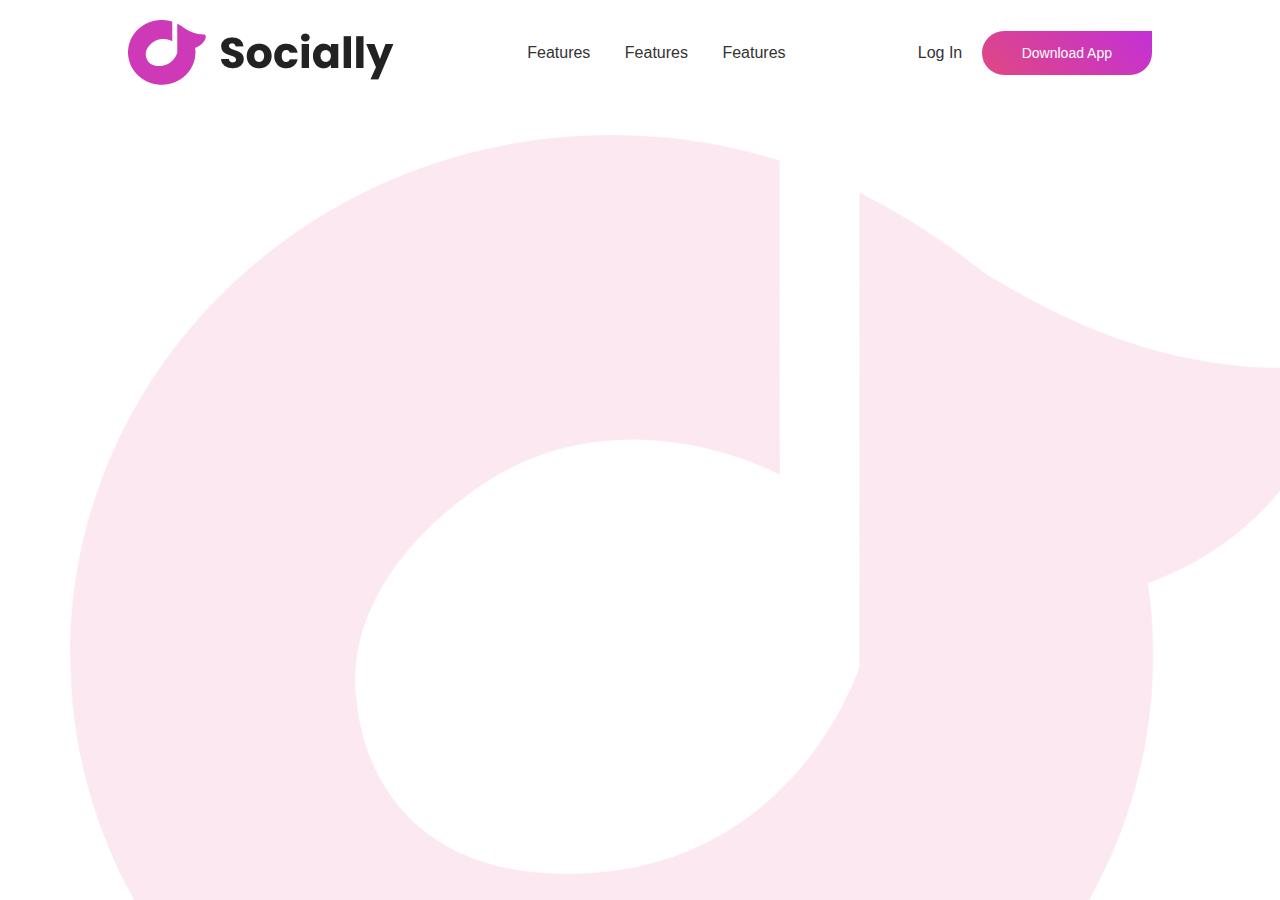
<file: htmldesign1/index.html>
<!DOCTYPE html>
<html>
    <head>
        <meta name="viewport" content="width=device-width, initial-scale=1.0">
        <title>Animated Website Design</title>
        <link rel="stylesheet" href="style.css">
    </head>
    <body>
        <div class="hero">
            <nav>
                <img src="images/logo.png" class=""logo/>
                <ul>
                    <li><a href="#">Features</a></li>
                    <li><a href="#">Features</a></li>
                    <li><a href="#">Features</a></li>
                </ul>
                <div>
                    <a href="#" class="login-btn">Log In</a>
                    <a href="#" class="btn">Download App</a>
                </div>
            </nav>
            <div class="content">
                <h1 class="anim">Make New Friends</h1>
                <p class="anim" >Socially is a new  social media platform to make new friends online in the world.</p>
                <a href="#" class="btn anim">Join Now</a>
            </div>
            <img src="images/pic.png" class="feature-img anim" />
        </div>
    </body>
    
</html>
</file>
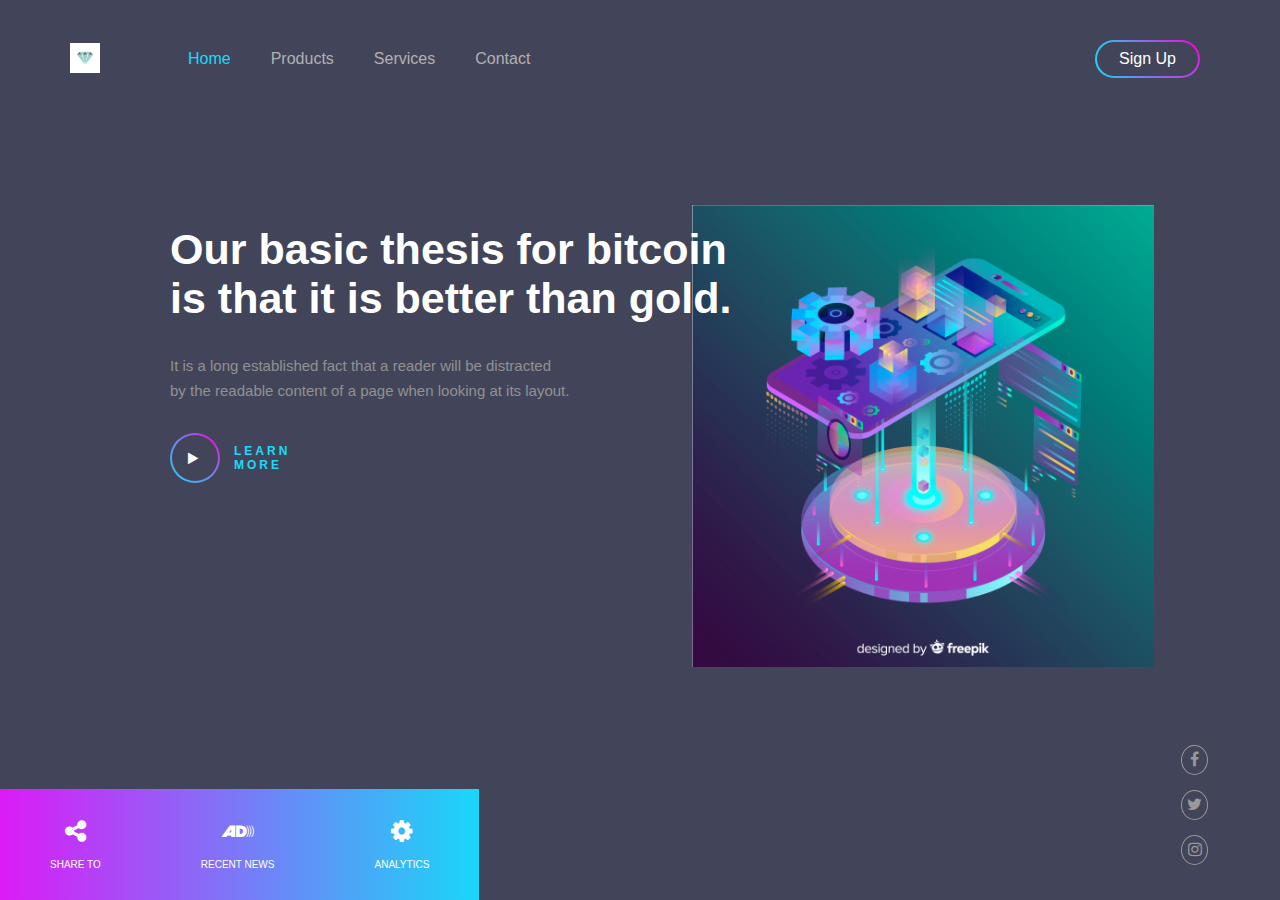
<file: htmldesign2/index.html>
<!DOCTYPE html>
<html>
    <head>
        <meta charset="UTF-8">
    <meta name="viewport" content="width=device-width, initial-scale=1.0">
        <title>
            Crypto Currency Web App
        </title>
        <link rel="stylesheet" href="style.css">
        <link rel="stylesheet" href="https://cdnjs.cloudflare.com/ajax/libs/font-awesome/4.7.0/css/font-awesome.min.css">
        
    </head>
    <body>
        <div class="container">
            <div class="menu">
                <ul>
                    <li class="logo"><img src="./assets/5897.jpg" /></li>
                    <li class="active">Home</li>
                    <li>Products</li>
                    <li>Services</li>
                    <li>Contact</li>
                    <li><a href="" class="signup_btn"><span>Sign Up</span></a></li>
                </ul>
            </div>
            <div class="banner">
                <div class="app-text">
                    <h1>Our basic thesis for bitcoin<br /> is that  it is better than gold.</h1>
                    <p>It is a long established fact that a reader will be distracted<br /> by the readable content of a page when looking at its layout. </p>
                    <div class="play_btn">
                        <div class="play_btn_inner">
                            <i class="fa fa-play"></i>
                            <small><b>LEARN MORE</b></small>
                        </div>
                    </div>
                </div>
                <div class="app-pic">
                    <img src="./assets/2221173.jpg" />
                </div>
            </div>
            <div class="quick-links">
                <ul>
                    <li>
                        <i class="fa fa-share-alt"></i>
                        <p>SHARE TO</p>
                    </li>
                    <li>
                        <i class="fa fa-audio-description"></i>
                        <p>RECENT NEWS</p>
                    </li>
                    <li>
                        <i class="fa fa-cog"></i>
                        <p>ANALYTICS</p>
                    </li>
                </ul>
            </div>
        </div>
        <div class="social_icons">
            <ul>
                <li><a href=""><i class="fa fa-facebook"></i></a></li>
                <li><a href=""><i class="fa fa-twitter"></i></a></li>
                <li><a href=""><i class="fa fa-instagram"></i></a></li>
            </ul>
        </div>
    </body>
</html>
</file>
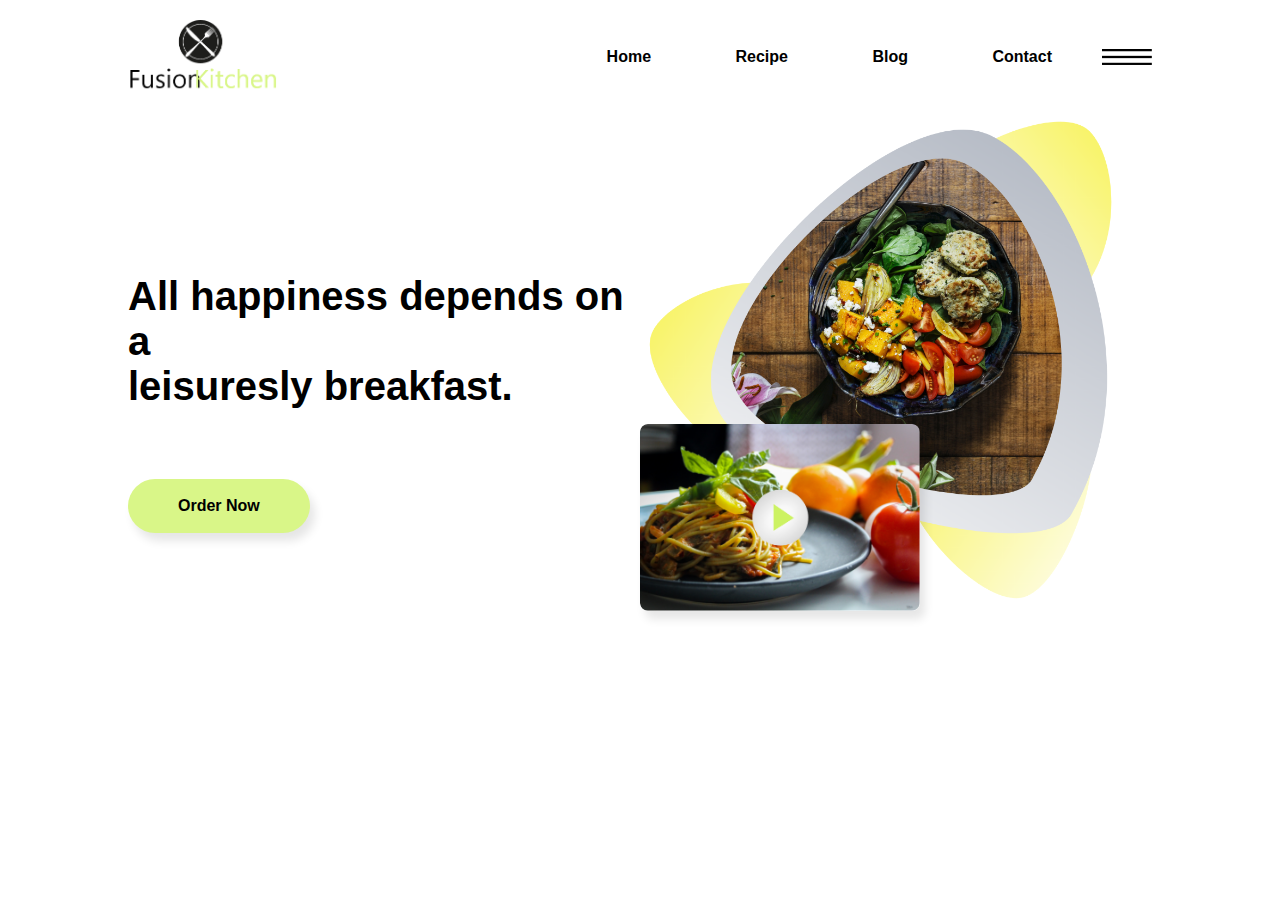
<file: htmldesign3/index.html>
<!DOCTYPE html>
<html>
    <head>
        <meta name="viewport" content="width=device-width, initial-scale=1.0" >
        <title>
Web Design - Easy Tutorials  
        </title>
        <link rel="stylesheet" href="style.css" />
    </head>
    <body>
        <div class="hero">
            <nav>
                <img src="./images/logo.png" class="logo" />
                <ul>
                    <li><a href="">Home</a></li>
                    <li><a href="">Recipe</a></li>
                    <li><a href="">Blog</a></li>
                    <li><a href="">Contact</a></li>
                </ul>
                <img src="./images/menu.png" class="menu-img" />
            </nav> 
            <div class="row">
                <div class="col">
                    <h1>All happiness depends on a <br>leisuresly breakfast.</h1>
                    <a href="#">Order Now</a>
                </div>
                <div class="col">
                    <img src="./images/pic1.png" class="feature-img" />
                    <img src="./images/pic2.png" class="thumpnail-img" />
                </div>
            </div>
        </div>
    </body>
</html>
</file>
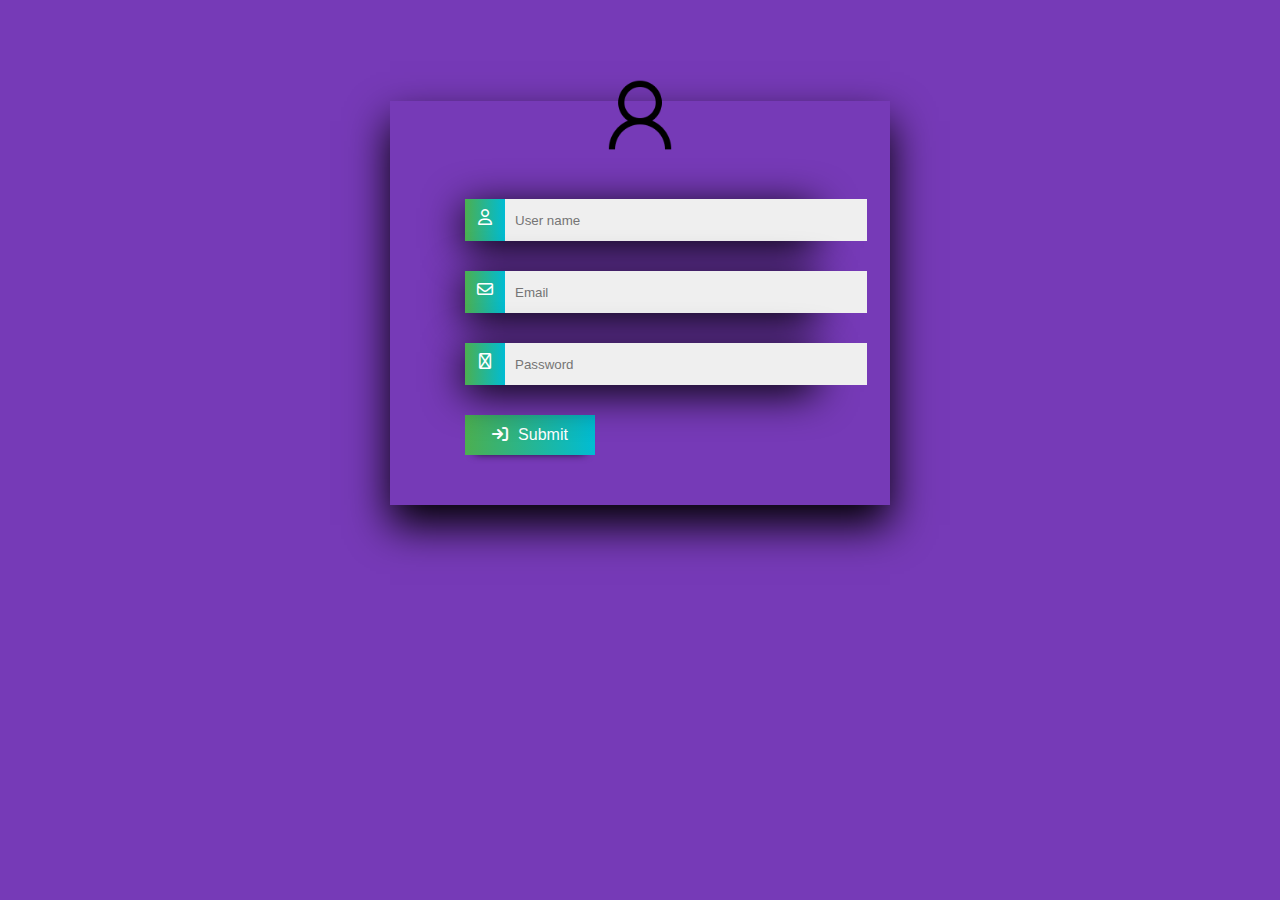
<file: htmldesign5/index.html>
<!DOCTYPE html>
<html>
<head>
  <title>Registration Form Design - With Password Strength</title>
  <link rel="stylesheet" href="style.css" />
  <!-- Include Font Awesome 6 stylesheet -->
  <link rel="stylesheet" href="https://cdn.jsdelivr.net/npm/@fortawesome/fontawesome-free@6.4.2/css/all.min.css" />
</head>
<body>
  <form>
    <img src="./images/Sample_User_Icon.png" />
    <div class="input-box">
      <span><i class="far fa-user"></i></span>
      <input type="text" placeholder="User name" required />
    </div>
    <div class="input-box">
      <span><i class="far fa-envelope"></i></span>
      <input type="email" placeholder="Email" required />
    </div>
    <div class="input-box">
      <span><i class="far fa-key"></i></span>
      <input type="password" id="password" placeholder="Password" required />
    </div>
    <button type="submit"><i class="fa fa-sign-in"></i>Submit</button>
  </form>

  <!-- Include jQuery library -->
  <script src="https://code.jquery.com/jquery-3.7.1.min.js" integrity="sha256-/JqT3SQfawRcv/BIHPThkBvs0OEvtFFmqPF/lYI/Cxo=" crossorigin="anonymous"></script>
  <!-- Include password strength script -->
  <script src="./jquery.passwordstrength.js"></script>

  <script type="text/javascript">
    $(function () {
      // Check if passwordStrength function is available
      if ($.fn.passwordStrength) {
        $("#password").passwordStrength();
      } else {
        console.error("passwordStrength function is not available.");
      }
    });
  </script>
</body>
</html>
</file>
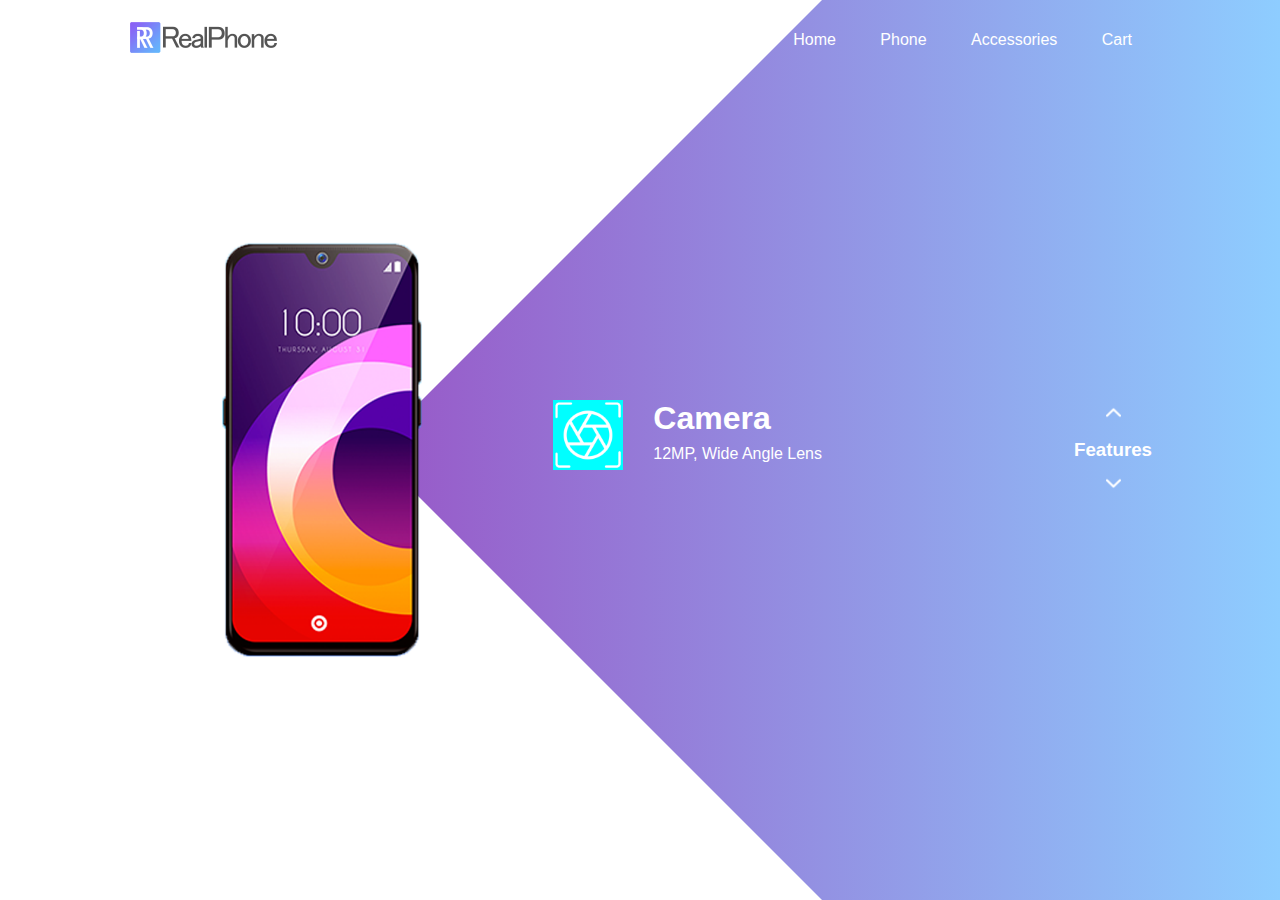
<file: htmldesign6/index.html>
<!DOCTYPE html>
<html>
  <head>
    <title>Website design using HTML and CSS</title>
    <link rel="stylesheet" href="./style.css" />
  </head>
  <body>
    <div class="main">
      <nav>
        <div class="logo">
          <img src="images/logo.png" />
        </div>
        <div class="nav-links">
          <ul>
            <li><a href="#">Home</a></li>
            <li><a href="#">Phone</a></li>
            <li><a href="#">Accessories</a></li>
            <li><a href="#">Cart</a></li>
          </ul>
        </div>
      </nav>

      <div class="information">
        <div class="overlay"></div>
        <img src="./images/mobile.png" class="mobile" />
        <div id="circle">
          <div class="feature one">
            <img src="./images/camera.png" />
            <div>
              <h1>Camera</h1>
              <p>12MP, Wide Angle Lens</p>
            </div>
          </div>
          <div class="feature two">
            <img src="./images/processor.png" />
            <div>
              <h1>Processor</h1>
              <p>Dual Core processor</p>
            </div>
          </div>
          <div class="feature three">
            <img src="./images/display.png" />
            <div>
              <h1>Display</h1>
              <p>6.5", Mini-Drop fullscreen</p>
            </div>
          </div>
          <div class="feature four">
            <img src="./images/battery.png" />
            <div>
              <h1>Battery life</h1>
              <p>5000mAh</p>
            </div>
          </div>
        </div>
      </div>

      <div class="controls">
        <img src="./images/arrow.png" id="upBtn" />
        <h3>Features</h3>
        <img src="./images/arrow.png" id="downBtn" />
      </div>
    </div>

    <script>
      var circle = document.getElementById("circle");
      var upBtn = document.getElementById("upBtn");
      var downBtn = document.getElementById("downBtn");

      var rotateValue = circle.style.transform;
      var rotateSum;

      upBtn.onclick = function () {
        rotateSum = rotateValue + "rotate(-90deg)";
        circle.style.transform = rotateSum;
        rotateValue = rotateSum;
      };

      downBtn.onclick = function () {
        rotateSum = rotateValue + "rotate(90deg)";
        circle.style.transform = rotateSum;
        rotateValue = rotateSum;
      };
    </script>
  </body>
</html>
</file>
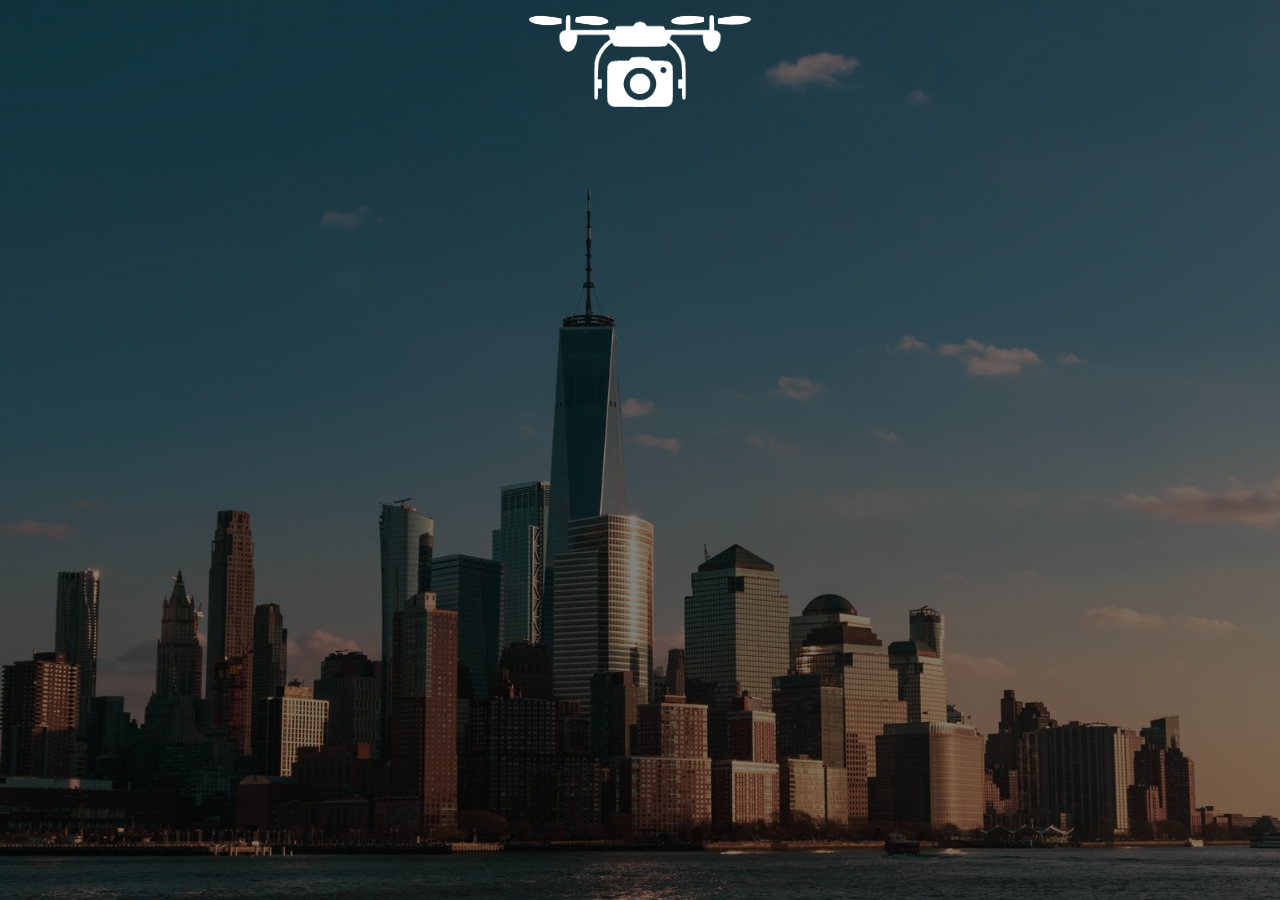
<file: htmldesign7/index.html>
<!DOCTYPE html>
<html>
  <head>
    <title>Mouse movement effect</title>
    <link rel="stylesheet" href="./style.css" />
    <script
      src="https://code.jquery.com/jquery-3.7.1.min.js"
      integrity="sha256-/JqT3SQfawRcv/BIHPThkBvs0OEvtFFmqPF/lYI/Cxo="
      crossorigin="anonymous"
    ></script>
  </head>
  <body>
    <div id="banner">
      <div id="drone-box">
        <img src="./image/drone.png" class="drone-pic" />
        <img src="./image/drone-left.png" class="drone-left" />
        <img src="./image/drone-right.png" class="drone-right" />
      </div>
    </div>
    <script>
        $(document).ready(function () {
            $("#banner").mousemove(function (e) {
                var moveX = e.pageX - $(this).offset().left - ($("#drone-box").width() / 2);
                var moveY = e.pageY - $(this).offset().top - ($("#drone-box").height() / 2);
                $("#drone-box").css({
                    transform: "translate(" + moveX + "px, " + moveY + "px)",
                });
            });
        });
    </script>
  </body>
</html>
</file>
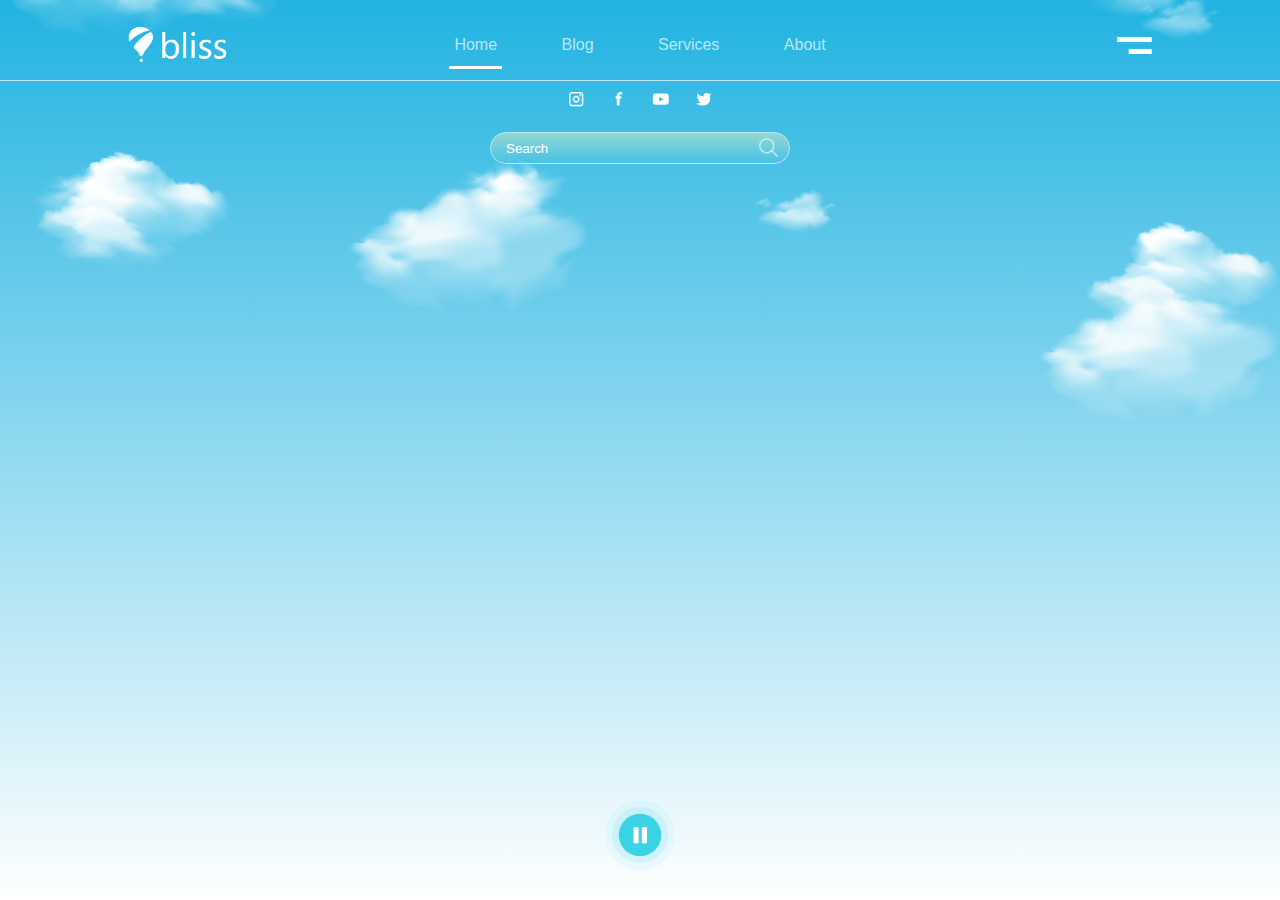
<file: htmldesign8/index.html>
<!DOCTYPE html>
<html lang="en">
  <head>
    <title>Animation easy tutorials</title>
    <link rel="stylesheet" href="./styles.css" />
    
  </head>
  <body>
    <div class="main">
      <div class="navbar">
          <nav>
            <div class="logo">
              <img src="./images/logo.png" alt="logo"/>
            </div>
            <div class="nav-link">
              <ul>
                <li class="active"><a href="#">Home</a></li>
                <li><a href="#">Blog</a></li>
                <li><a href="#">Services</a></li>
                <li><a href="#">About</a></li>
              </ul>
            </div>
            <div class="menu-icon">
              <img src="images/menu.png" alt=""menu />
            </div>
          </nav>
      </div>

      <div class="content">
        <div class="social-icons">
          <img src="./images/instagram.png" alt="insta"/>
          <img src="./images/facebook.png" alt="insta"/>
          <img src="./images/youtube.png" alt="insta"/>
          <img src="./images/twitter.png" alt="insta"/>
        </div>
        <div class="search-box">
          <input name="search" placeholder="Search" />
          <img src="./images/search.png" alt="search"/>
        </div>
      </div>

      <img src="./images/cloud.png" alt="cloud" id="clouds"/>
      <img src="./images/plane.png" alt="cloud" id="airplane"/>

      <div id="hotairbaloon">
          <img src="./images/balloon.png" alt="baloon" class="balloon1" />
          <img src="./images/balloon.png" alt="baloon" class="balloon2" />
          <img src="./images/balloon.png" alt="baloon" class="balloon3" />
      </div>

      <img src="./images/pause.png" alt="play" id="myimg" />
    </div>
    
    <script>
      var myImg = document.getElementById("myImg");
      var clouds = document.getElementById("clouds");
      var hotairbaloon = document.getElementById("hotairbaloon");
      var airplane = document.getElementById("airplane");
    
      myImg.onclick = function(){
        if(clouds.style.webkitAnimationPlayState === 'paused'){
          clouds.style.webkitAnimationPlayState = 'running';
          hotairbaloon.style.webkitAnimationPlayState = 'running';
          airplane.style.webkitAnimationPlayState = 'running';
          myImg.src="./images/pause.png"
        }else{
          clouds.style.webkitAnimationPlayState = 'paused';
          hotairbaloon.style.webkitAnimationPlayState = 'paused';
          airplane.style.webkitAnimationPlayState = 'paused';
          myImg.src="./images/play.png"
        }
      }
    </script>
  </body>
</html>
</file>
<file: htmldesign1/style.css>
*{
    margin: 0;
    padding: 0;
    box-sizing: border-box;
    font-family: 'Poppins', sans-serif;
}
.hero{
    width: 100%;
    min-height: 100vh;
    background-image: url(images/back-image.png);
    background-position: center;
    background-size: cover;
    padding: 10px 10%;
    overflow: hidden;
    position: relative;
}
nav{
    padding: 10px 0;
    display: flex;
    align-items: center;
    justify-content: space-between;
}
.logo{
    width: 140px;
}
nav ul li {
    display: inline-block;
    list-style-type: none;
    margin: 10px 15px
}
nav ul li a{
    text-decoration: none;
    color: #333;
    font-weight: 400;
}
.login-btn{
    text-decoration: none;
    color: #333;
    margin-right: 15px;
    font-weight: 400px;
}
.btn{
    display: inline-block;
    text-decoration: none;
    padding: 14px 40px;
    color: #fff;
    background-image: linear-gradient(45deg, #df4881, #c430d7);
    font-size: 14px;
    border-radius: 30px;
    border-top-right-radius: 0;
    transition: 0.5s;

}
.content{
    margin-top: 10%;
    max-width: 600px;
}
.content h1{
    font-size: 70px;
    color: #222;
}
.content p{
    margin: 10px 0 30px;
    color: #333;
    animation-delay: 0.5s;
}
.content .btn{
    padding: 15px 80px;
    font-size: 15px;
    animation-delay: 1s;
}
.btn:hover{
    border-top-right-radius: 30px;
}
.feature-img{
    width: 530px;
    position: absolute;
    bottom: 0;
    right: 10%;
}
.feature-img.anim{
    animation-delay: 1.5s;

}
.anim{
    opacity: 0;
    transform: translateY(30px);
    animation: moveup 0.5s linear forwards;
}
@keyframes moveup {
    100%{
        opacity: 1;
        transform: translateY(0px);
    }
}
</file>
<file: htmldesign2/style.css>
* {
    box-sizing: border-box;
    margin: 0;
    padding: 0;
    font-family: sans-serif;
}

html, body, .container {
    height: 100%;
    width: 100%;
    margin: 0; /* Added to remove default margin */
    padding: 0; /* Added to remove default padding */
    background-color: #42455a;
    overflow: hidden;
}

.menu ul {
    display: flex;
    margin: 50px;
}

.menu ul li {
    list-style: none;
    margin: 0 20px;
    cursor: pointer;
    color: #b2b1b1;
}
.logo img{
    width: 30px;
    margin-top: -7px;
    margin-right: 48px;
}
.active{
   color: #19dafa !important;
}
.signup_btn{
    top:40px;
    right: 80px;
    position: absolute;
    text-decoration: none;
    color: #fff;
    border: 2px solid transparent;
    border-radius: 20px;
    background: 
  linear-gradient(#42455a, #42455a), 
  radial-gradient(circle at top right, #fd00da, #19d7f8);
    background-origin: border-box;
    background-clip: content-box, border-box;
}
.signup_btn span{
    display: block;
    padding: 8px 22px;
}
.banner{
    width: 80%;
    height: 70%;
    top: 25%;
    left: 130px;
    position: absolute;
    color: #fff;
}
.app-text{
    width: 50%;
    float: left;
}
.app-text h1{
  font-size: 43px;
  width: 640px;
  position: relative;
  margin-left: 40px;
}
.app-text p{
    width: 650px;
    font-size: 15px;
    margin: 30px 0 30px 40px;
    line-height: 25px;
    color: #919191;
}
.app-pic{
    width: 50%;
    float: right;
}
.app-pic img{
    width:100%;
    margin-top: -20px;
    padding-left: 50px;

}
.play_btn{
    margin-left: 40px;
    display: inline-flex;
    
}
.play_btn_inner{
    height: 50px;
    width: 50px;
    display: flex;
    /* align-items: center;
    justify-content: center; */
    border: 2px solid transparent;
    border-radius: 50%;
    background: 
  linear-gradient(#42455a, #42455a), 
  radial-gradient(circle at top right, #fd00da, #19d7f8);
    background-origin: border-box;
    background-clip: content-box, border-box;
}
.play_btn_inner .fa{
    padding: 17px 16px;
    font-size: 13px;
    cursor: pointer;
}
small{
    margin: auto 20px;
    cursor: pointer;
    font-size: 12px;
    color: #19dafa;
    letter-spacing: 3px;
}
.quick-links{
    left:0;
    bottom: 0;
    position: absolute;
    background: linear-gradient(to right, #db1bf6, #19d7f8);
}
.quick-links ul {
    display: inline-flex;
    margin: 30px auto;
    text-align: center;
}
.quick-links ul li {
    list-style: none;
    cursor: pointer;
    margin: 0 50px;
}
.quick-links ul li .fa{
    font-size: 25px;
    color: #fff;
}
.quick-links ul li p{
    margin-top: 15px;
    font-size: 10px;
    color: #fff;
}
.social_icons{
    right: 72px;
    bottom: 35px;
    position: absolute;
}
.social_icons ul li{
  list-style: none;
  margin-top: 15px;
  text-align: center;
}
.social_icons ul li a{
    color: #999;
    border-radius: 50%;
    border: 1px solid #999;
    padding: 5px;
    display: block;
  }
</file>
<file: htmldesign3/style.css>
*{
    margin: 0;
    padding: 0;
    box-sizing: border-box;
    font-family: 'Poppins', sans-serif;
}
.hero{
    width: 100%;
    height: 100vh;
    padding: 20px 10%;
}
nav{
    width: 100%;
    display: flex;
    align-items: center;
    justify-content: space-between;
}
nav .logo{
    width: 150px;
    cursor: pointer;
}
nav .menu-img{
    width: 50px;
    cursor: pointer;
}
nav ul{
    flex: 1;
    text-align: right;
    margin-right: 10px;
}
nav ul li{
    list-style: none;
    display: inline-block;
    margin: 10px 30px;
}
nav ul li a{
    text-decoration: none;
    color: #000;
    font-weight: 700;
    position: relative;
    padding: 10px;
}
nav ul li a::before{
    content:"";
    width: 100%;
    height: 0px;
    background: #d9f688;
    position: absolute;
    z-index: -1;
    left: 0;
    bottom: -5px;
    border-bottom-left-radius: 8px;
    border-bottom-right-radius: 8px;
    transition: height 0.5s;
}
nav ul li a:hover::before{
    height: 85px;
}
.row{
    display: flex;
    flex-wrap: wrap;
}
.col{
    flex-basis: 50%;
    position : relative;
}
.feature-img{
    width: 100%;
    margin-top: 10px;
}
.thumpnail-img{
    width: 280px;
    position: absolute;
    bottom: 10px;
    left: 0;
    border-radius: 8px;
    box-shadow: 5px 8px 10px rgba(0,0,0,0.1);
}
.col h1{
    margin-top: 180px;
    font-size: 40px;
    font-weight: 600;
}
.col a{
    text-decoration: none;
    padding: 18px 50px;
    border-radius: 30px;
    background: #d9f688;
    display: inline-block;
    color: #000;
    font-weight: 700;
    margin-top: 70px;
    box-shadow: 5px 8px 10px rgba(0,0,0,0.1);
}
</file>
<file: htmldesign5/style.css>
body{
    background-color: #763ab7;
    font-family: sans-serif;
}
form{
    width: 500px;
    margin: 8% auto;
    padding: 50px 0;
    text-align: center;
    box-shadow: 0 20px 40px rgb(0,0,0);
}
.input-box{
    margin: 30px auto;
    width:70%;
    position: relative;
    box-shadow: 0 8px 40px rgb(0,0,0);
}
.input-box input{
   width: 100%;
   height: 40px;
   border: none;
   background: #efefef;
   padding-left: 50px;
}
span{
    position: absolute;
    left:0;
    top:0;
    height: 42px;
    width: 40px;
    background: linear-gradient(to right, #4CAF50, #00BCD4);
}
span .far{
    padding: 10px;
    color: #fff;
}
button{
    width: 130px;
    height: 40px;
    margin-left: 15%;
    display: block;
    color: #fff;
    border: 0;
    font-size: 16px;
    outline: none;
    background: linear-gradient(to right, #4CAF50, #00BCD4);
    box-shadow: 0 8px 10px -10px rgb(0,0,0);
    cursor: pointer;
}
button .fa{
    margin-right: 10px;
}
form img{
    width:100px;
    margin-top: -100px;
}
.password-strength-indicator{
    font-size: 12px;
    display: inline-block;
    height: 15px;
    min-width: 20%;
    text-align: center;
    transition: 1s;
    margin: 50px 0;
    color: #fff;
}
.password-strength-indicator .very-weak{
    background: #cf0000;
    width: 20%;
}
</file>
<file: htmldesign6/style.css>
* {
    margin: 0;
    padding: 0;
    font-family: sans-serif;
}

.main {
    width: 100%;
    height: 100vh;
    position: relative;
    overflow: hidden;
    background: linear-gradient(to right, #9c27b0, #8ecdff);
}

nav {
    width: 80%;
    position: sticky;
    margin: 20px auto;
    z-index: 1;
    display: flex;
    align-items: center;
}

.logo {
    flex-basis: 20%;
}

.logo img {
    width: 150px;
}

.nav-links {
    flex: 1;
    text-align: right;
}

.nav-links ul li {
    list-style: none;
    display: inline-block;
    margin: 0 20px;
   
}
.nav-links a{
    color: #fff;
    text-decoration: none;
}

.information {
    width: 1000px;
    height: 1000px;
    position: absolute;
    top: 50%;
    left: -10%;
    transform: translateY(-50%);
}

#circle {
    width: 1000px;
    height: 1000px;
    position: absolute;
    top: 0;
    left: 0;
    border-radius: 50%;
    transform: rotate(0deg);
    transition: 1s;
}

.feature img {
    width: 70px;
    background-color: aqua;
}

.feature {
    position: absolute;
    display: flex;
    color: #fff;
}

.feature div {
    margin-left: 30px;
}

.feature p {
    margin-top: 8px;
}

.one {
    top: 450px;
    right: 50px;
}

.two {
    top: 150px;
    right: 350px;
    
    transform: rotate(-90deg);
}

.three {
    bottom: 450px;
    left: 50px;
    transform: rotate(-180deg);
}

.four {
    bottom: 150px;
    right: 350px;
    transform: rotate(-270deg);
}

.mobile {
    width: 200px;
    position: absolute;
    top: 50%;
    left: 35%;
    transform: translateY(-50%);
    z-index: 1;
}

.controls {
    position: absolute;
    right: 10%;
    top: 50%;
    transform: translateY(-50%);
    text-align: center;
}

.controls h3 {
    margin: 15px 0;
    color: #fff;
}

#upBtn {
    width: 15px;
    cursor: pointer;
}

#downBtn {
    width: 15px;
    cursor: pointer;
    transform: rotate(180deg);
}

.overlay {
    width: 0;
    height: 0;
    border-top: 500px solid #fff;
    border-right: 500px solid transparent;
    border-bottom: 500px solid #fff;
    border-left: 500px solid #fff;
    position: absolute;
    left:0;
    top:0;
    z-index: 1;

}
</file>
<file: htmldesign7/style.css>
*{
    margin:0;
    padding: 0;
}
#banner{
    width: 100%;
    height: 100vh;
    position: absolute;
    background-image: linear-gradient(rgba(0,0,0,0.5), rgba(0,0,0,0.5)), url(./image/pic.jpeg);
    background-position: center;
    background-size:cover;
    overflow: hidden;
}

#drone-box{
    margin: 15px auto;
    width:200px;
    position: relative;
    transition: 2s;
}
.drone-pic{
    width: 100%;
}
.drone-left{
    width: 80px;
    top:0;
    left:-11px;
    position: absolute;
    animation: rotation .2s linear infinite;
}
.drone-right{
    width: 80px;
    top:0;
    right:-11px;
    position: absolute;
    animation: rotation .2s linear infinite;
}

@keyframes rotation {
    100%{
        transform: rotateY(360deg);
    }
}
</file>
<file: htmldesign8/styles.css>
* {
    margin: 0;
    padding: 0;
    font-family: sans-serif;
}

.main {
    height: 100vh;
    background: linear-gradient(#21b3e1, #fff);
    overflow: hidden;
    position: relative;
}

.navbar {
    width: 100%;
    height: 60px;
    border-bottom: 1px solid #b7e7f6;
}

nav {
    width: 80%;
    margin: 20px auto 0;
    display: flex;
    align-items: center;
    position: sticky;
    z-index: 2
}

.logo {
    flex-basis: 15%;
}

.logo img {
    width: 100px;
}

.nav-link {
    flex: 1;
    text-align: center;
}

.nav-link ul li {
    display: inline-block;
    list-style: none;
    padding: 15px 5px;
    margin: 0 25px;
    position: relative;
    text-decoration: none;
    color: #fff;
}

.nav-link ul li a {
    text-decoration: none;
    color: #b7e7f6;
}

.nav-link ul li::after {
    content: '';
    width: 100%;
    height: 3px;
    background: transparent;
    position: absolute;
    bottom: 0;
    left: 0;
}

.nav-link ul li:hover::after {
    background: #fff;
}

.active::after {
    background-color: #fff !important;
}

.menu-icon {
    flex-basis: 15%;
}

.menu-icon img {
    width: 35px;
    float: right;
}

.content {
    width: 300px;
    position: absolute;
    top: 90px;
    left: 50%;
    transform: translateX(-50%);
    text-align: center;
    z-index: 2;
}

.social-icons img {
    width: 18px;
    margin: 0 10px;
    cursor: pointer;
}

.search-box {
    margin-top: 20px;
    border: 1px solid #b7e7f6;
    border-radius: 30px;
    display: flex;
    align-items: center;
    background: linear-gradient(rgba(147, 217, 211, 1), rgba(255, 255, 255, 0));
}

.search-box input {
    width: 100%;
    padding: 7px 15px;
    border-radius: 30px;
    border: 0;
    outline: none;
    background: transparent;
    color: #b7e7f6;
}

::placeholder {
    color: #fff;
}

.search-box img {
    width: 20px;
    margin: 5px 10px;
}

#clouds {
    width: 100%;
    position: absolute;
    left: 0;
    top: -100px;
    animation: clouds 5s linear infinite;
}

@keyframes clouds {
    0% {
        top: -100px
    }

    20% {
        top: 100px
    }

    80% {
        top: 100px
    }

    100% {
        top: -100px
    }
}

#airplane {
    width: 200px;
    position: absolute;
    top: 182px;
    left: -250px;
    z-index: 2;
    animation: fly 5s linear infinite;
}

@keyframes fly {
    0% {
        left: -250px;
    }

    20% {
        left: 250px;
    }

    80% {
        left: -250px;
    }

    100% {
        left: 110%
    }
}
#hotairbaloon {
    height: 400px;
    width: 700px;
    position: absolute;
    bottom: -450px;
    left: 50%;
    transform: translateX(-50%);
    animation: balloon 5s linear infinite;
}

@keyframes balloon {
    0% {
        bottom: -450px;
    }

    20% {
        bottom: 100px;
    }

    80% {
        bottom: 100px;
    }

    100% {
        bottom: -450px;
    }
}
.balloon1 {
    width: 150px;
    opacity: 0.4;
}

.balloon2 {
    width: 350px;
}

.balloon3 {
    width: 180px;
    opacity: 0.4;
}

#myimg {
    width: 70px;
    height: 70px;
    position: absolute;
    bottom: 30px;
    left: 50%;
    transform: translateX(-50%);
    cursor: pointer;
}
</file>
